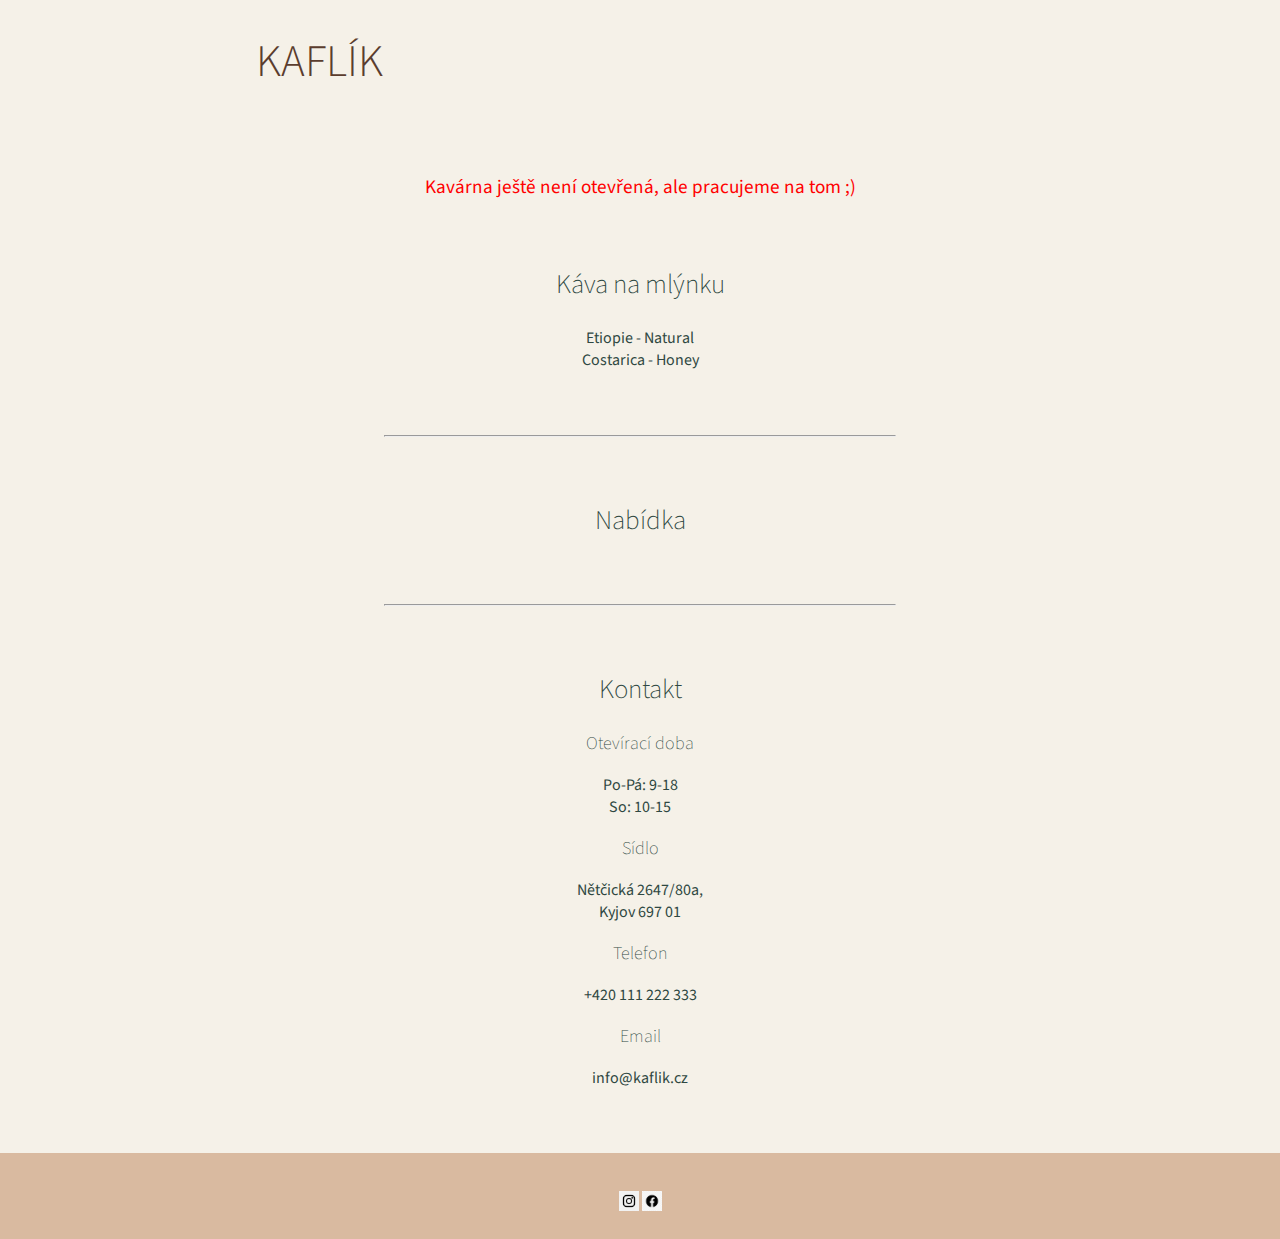
<file: index.html>
<!DOCTYPE html>
<html lang="cs">
    <head>
        <meta charset="UTF-8">
        <meta name="viewport" content="width=device-width, initial-scale=1.0">
        <title>Kaflík</title>
        <link rel="stylesheet" href="./style.css"/>
        <link rel="preconnect" href="https://fonts.googleapis.com">
        <link rel="preconnect" href="https://fonts.gstatic.com" crossorigin>
        <link href="https://fonts.googleapis.com/css2?family=Source+Sans+3:ital,wght@0,200..900;1,200..900&display=swap" rel="stylesheet">    </head>
    <body>
        <header>
                <h1>
                    <a href="index.html">KAFLÍK</a>
                </h1>
            
        </header>          
        <p id="message">Kavárna ještě není otevřená, ale pracujeme na tom ;)</p>
        <!--<div>img</div>-->
        <div class="content">
            <p>
                <h2>Káva na mlýnku</h2>
                Etiopie - Natural<br>
                Costarica - Honey
            </p>
            <hr>
            <div class="menu">
                <a href="menu.html"><h2>Nabídka</h2></a>
            </div>
            <hr>
            <p>
                <h2>Kontakt</h2>
                <h3>Otevírací doba</h3>
                        Po-Pá: 9-18<br/>
                        So: 10-15<br/>

                <h3>Sídlo</h3>
                <a href="https://mapy.cz/zakladni?source=pubt&id=17289139&x=17.1334338&y=49.0184204&z=19">
                  Nětčická 2647/80a, <br /> Kyjov 697 01
                </a>
        
                <h3>Telefon</h3>
                  +420 111 222 333
        
                <h3>Email</h3>

                <a href="mailto:info@kaflik.cz">info@kaflik.cz</a>
            </p>
        </div>
    </body>
    <footer>
        <a href="https://www.instagram.com/"><img src="img/instagram_logo.png"></a>
        <a href="https://www.facebook.com/"><img src="img/facebook-logo.png"></a>
    </footer>
</html>
</file>
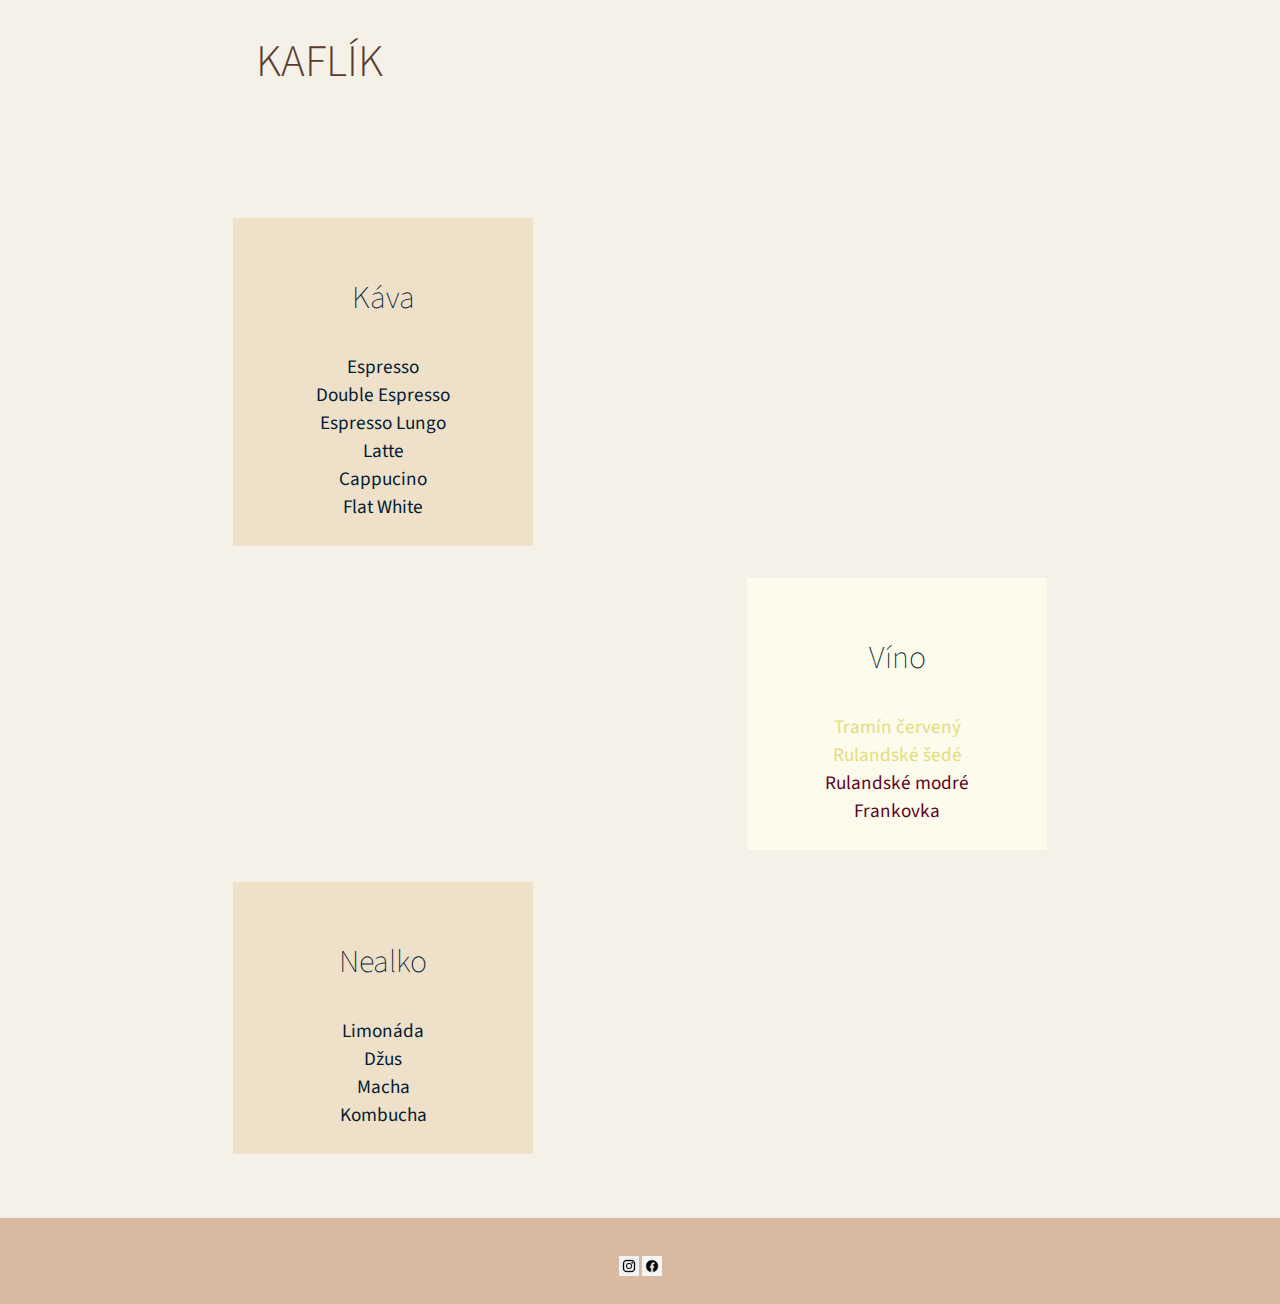
<file: menu.html>
<!DOCTYPE html>
<html lang="cs">

    <head>
        <meta charset="UTF-8">
        <meta name="viewport" content="width=device-width, initial-scale=1.0">
        <title>Nabídka</title>
        <link rel="stylesheet" href="./style.css"/>
        <link rel="stylesheet" href="./menu.css"/>
        <link rel="preconnect" href="https://fonts.googleapis.com">
        <link rel="preconnect" href="https://fonts.gstatic.com" crossorigin>
        <link href="https://fonts.googleapis.com/css2?family=Source+Sans+3:ital,wght@0,200..900;1,200..900&display=swap" rel="stylesheet">    </head>
    <body>
        
        <header>
            <div class="title">
                <h1>
                    <a href="index.html">KAFLÍK</a>
                </h1>
            </div>
        </header>

        <div class="content">
            <div class="menu_item coffee">
                <h3>Káva</h3>
                <ul>
                    <li>Espresso</li>
                    <li>Double Espresso</li>
                    <li>Espresso Lungo</li>
                    <li>Latte</li>
                    <li>Cappucino</li>
                    <li>Flat White</li>
                </ul>
            </div>

            <div class="menu_item wine">
                <h3>Víno</h3>
                <ul>
                    <li>
                        <ul id="white">
                            <li>Tramín červený</li>
                            <li>Rulandské šedé</li>
                        </ul>
                    </li>
                    <li>
                        <ul id="red">
                            <li>Rulandské modré</li>
                            <li>Frankovka</li>
                        </ul>
                    </li>
                </ul>
            </div>

            <div class="menu_item soft">
                <h3>Nealko</h3>
                <ul>
                    <li>Limonáda</li>
                    <li>Džus</li>
                    <li>Macha</li>
                    <li>Kombucha</li>
                </ul>
            </div>
        </div>

    </body>
    <footer>
        <a href="https://www.instagram.com/"><img src="img/instagram_logo.png"></a>
        <a href="https://www.facebook.com/"><img src="img/facebook-logo.png"></a>
    </footer>
</html>
</file>
<file: style.css>
html{
    margin: 0;
}
header{
  color: #5B3D2E;
  background-color: #F5F1E8;
  margin: 0;
  display: flex;
  height: 10vh;
  padding-left: 20%;
  padding-bottom: 5%;
}


body{
    background-color: #F5F1E8;
    font-family: "Source Sans 3", sans-serif;
    margin: 0;
}
footer{
  color:#2F4842;
  background-color: #D9BAA0;
  display: block;
  height: 1vh;
  text-align: center;
  padding-top: 3%;
  padding-bottom: 3%;
  bottom: 0;
  font-weight: bolder;
}
footer img{
  width: 20px;
  background: transparent;
}
footer a{
  text-decoration: none;
}
a{
    color: inherit;
    text-decoration: none;
}
ol{
  list-style: none;
}
ul{
  list-style: none;
}
h1{
   font-family: "Source Sans 3", sans-serif;
   font-size: 5vh;
   font-weight: 300;
}
h2{
  font-family: "Source Sans 3", sans-serif;

  font-size: 3vh;
  font-weight: 250;
}
h3{
  font-size: 2vh;
  font-weight: 150;
}
hr{
  margin: 5% 30%;
}



.content{
  color:#2F4842;
  display: flexbox;
  text-align: center;
}

.content p {
  margin: 5%;
}

#message{
  text-align: center;
  font-size: larger;
  color: red;
}
/*
#B24038 - BERRY
#A58E1E - PISTACCHIO
#4E9390 - FRESH WATER
#D65F43 - SMOOTHIE
#BC704A - CARAMEL
#2F4842 - GREEN TEA
#5B3D2E - GROUND COFFEE
*/
</file>
<file: menu.css>
.content{
    display: grid;
    grid-template-columns: 300px minmax(25px,150px) 300px;
    grid-template-rows: repeat(3 250px);
    gap: 2rem;
    justify-content: center;
    padding: 5% 15%;
    max-width: 85%;
    

}
.menu_item{
    padding: 25px;
    color: #041C32;
    background-color:#EEE0C9; /*#AFD3E2;*/
    align-content: center;
    justify-content: center;

}
.wine{
    background-color: #fdfbec;
    grid-row-start: 2;
    grid-column-start: 3;
}
.soft{
    grid-row-start: 3;
}
.menu_item ul{
    margin: 0;
    padding: 0;
    font-size: 1.2rem;
}

.menu_item h3{
    font-size: 2rem;
}

#white li{
    color: #e6db7e;
}
#red li{
    color: #5F021F;
}
@media (max-width: 1200px) {
    .content{
        grid-template-columns: 300px 300px 300px;
        justify-content: center;
        align-items: center;
    }
    .menu_item{
        grid-column-start: 2;
    }
}
</file>
